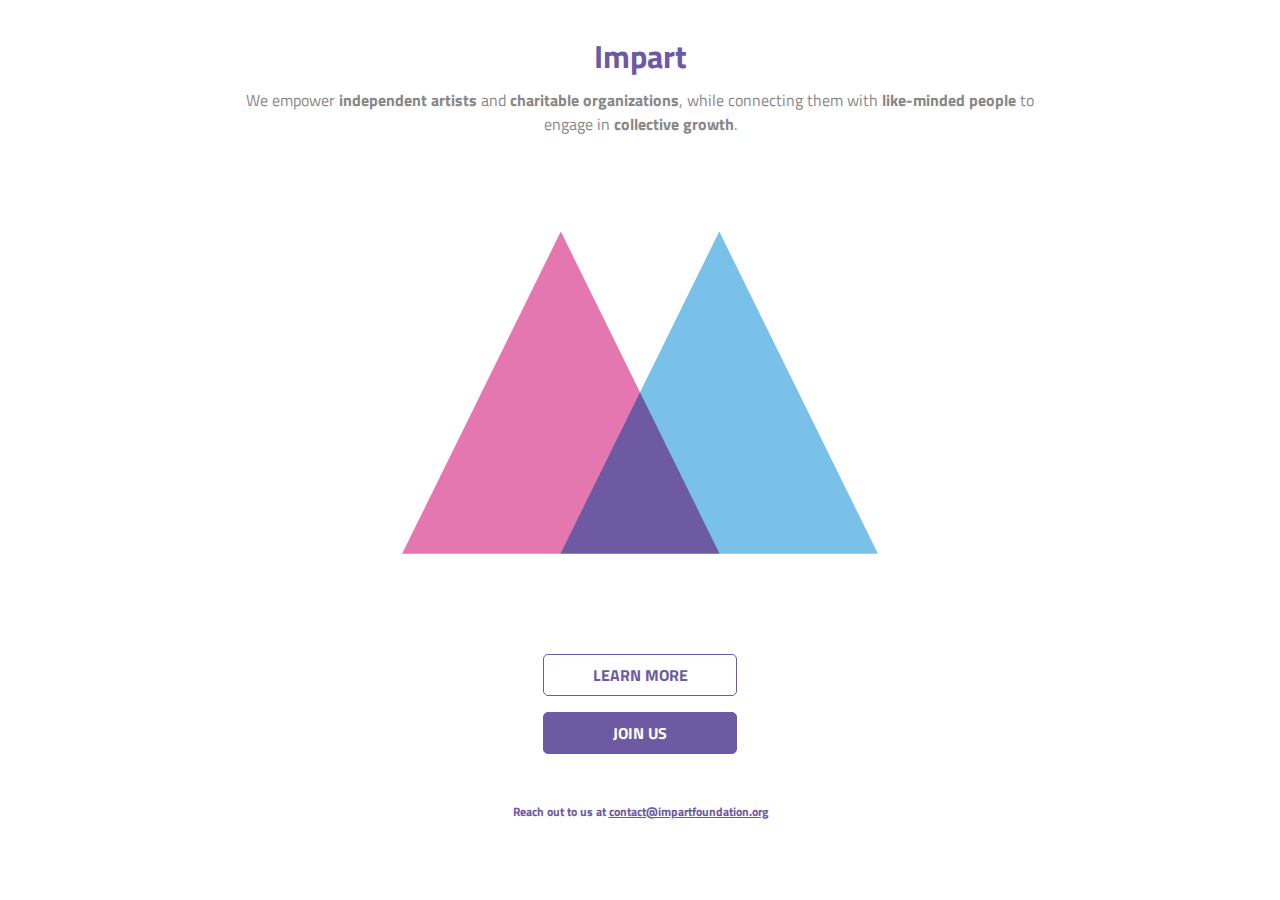
<file: index.html>
<!DOCTYPE html>
<html lang="en">
	<head>
		<meta charset="UTF-8" />
		<meta name="viewport" content="width=device-width, initial-scale=1.0" />
		<title>Impart</title>
		<link rel="preconnect" href="https://fonts.googleapis.com" />
		<link rel="preconnect" href="https://fonts.gstatic.com" crossorigin />
		<link
			href="https://fonts.googleapis.com/css2?family=Titillium+Web:wght@400;700&display=swap"
			rel="stylesheet"
		/>
		<link rel="stylesheet" href="index.css" />
		<link rel="icon" href="favicon.ico" type="image/x-icon" />
		<script src="script.js" type="text/javascript"></script>
	</head>
	<body>
		<div class="header">Impart</div>
		<div class="sub-header">
			We empower <b>independent artists</b> and <b>charitable organizations</b>,
			while connecting them with <b>like-minded people</b> to engage in
			<b>collective growth</b>.
		</div>
		<div class="logo-container">
			<img src="logo.png" alt="Company Logo" class="logo" />
		</div>
		<div class="about-button" onclick="learnMoreClicked()">Learn More</div>
		<div class="contact-button" onclick="joinUsClicked()">Join us</div>
		<div class="footer">
			Reach out to us at
			<a href="mailto:contact@impartfoundation.org" class="link"
				>contact@impartfoundation.org</a
			>
		</div>
	</body>
</html>
</file>
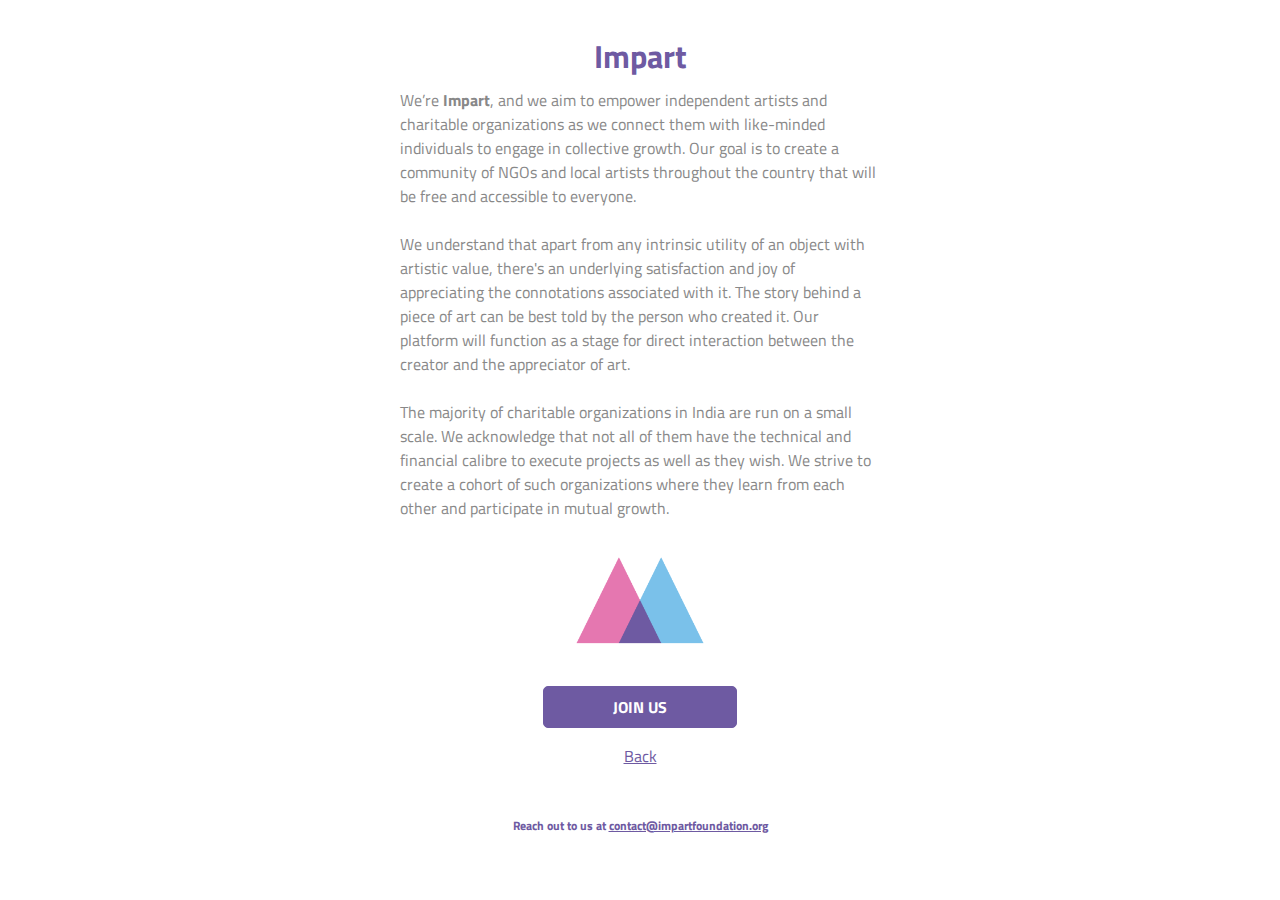
<file: about.html>
<!DOCTYPE html>
<html lang="en">
	<head>
		<meta charset="UTF-8" />
		<meta name="viewport" content="width=device-width, initial-scale=1.0" />
		<title>Impart</title>
		<link rel="preconnect" href="https://fonts.googleapis.com" />
		<link rel="preconnect" href="https://fonts.gstatic.com" crossorigin />
		<link
			href="https://fonts.googleapis.com/css2?family=Titillium+Web:wght@400;700&display=swap"
			rel="stylesheet"
		/>
		<link rel="stylesheet" href="index.css" />
		<link rel="icon" href="favicon.ico" type="image/x-icon" />
		<script src="script.js" type="text/javascript"></script>
	</head>
	<body>
		<div class="header">Impart</div>
		<div class="about-text">
			We’re <b>Impart</b>, and we aim to empower independent artists and charitable
			organizations as we connect them with like-minded individuals to engage in
			collective growth. Our goal is to create a community of NGOs and local
			artists throughout the country that will be free and accessible to
			everyone. </br></br>
			We understand that apart from any intrinsic utility of an object with artistic value,
			there's an underlying satisfaction and joy of appreciating the connotations associated with it.
			The story behind a piece of art can be best told by the person
			who created it. Our platform will function as a stage for direct
			interaction between the creator and the appreciator of art.
			
		</br></br>The majority of charitable organizations in India are run on a small scale. We
			acknowledge that not all of them have the technical and financial calibre
			to execute projects as well as they wish. We strive to create a cohort of
			such organizations where they learn from each other and participate in
			mutual growth.
		</div>
		<div class="logo-container">
			<img src="logo.png" alt="Company Logo" class="small-logo" />
		</div>
		<div class="contact-button" onclick="joinUsClicked()">Join us</div>
		<div class="back-button">
			<a href="index.html" class="link">Back</a>
		</div>
		<div class="footer">
			Reach out to us at
			<a href="mailto:contact@impartfoundation.org" class="link"
				>contact@impartfoundation.org</a
			>
		</div>
	</body>
</html>
</file>
<file: index.css>
body {
	font-family: "Titillium Web", sans-serif;
}

.header {
	margin-top: 1em;
	margin-left: auto;
	margin-right: auto;
	font-weight: 700;
	font-size: 2rem;
	text-align: center;
	color: #6e5aa2;
}

.sub-header {
	width: 70vw;
	max-width: 50em;
	margin-left: auto;
	margin-right: auto;
	font-weight: 400;
	font-size: 1rem;
	color: #888;
	margin-top: 0.5em;
	text-align: center;
}

.about-text {
	width: 70vw;
	max-width: 30em;
	margin-left: auto;
	margin-right: auto;
	font-weight: 400;
	font-size: 1rem;
	color: #888;
	margin-top: 0.5em;
	text-align: left;
}

.logo {
	width: 30em;
	max-width: 60vw;
	margin-top: 1em;
}

.logo-container {
	width: fit-content;
	margin-left: auto;
	margin-right: auto;
}

.small-logo {
	width: 10vw;
	min-width: 5em;
	margin-top: 1em;
}
.contact-button,
.about-button {
	width: fit-content;
	min-width: 12em;
	margin-left: auto;
	margin-right: auto;
	padding-top: 0.5em;
	padding-bottom: 0.5em;
	border: 1px solid #6e5aa2;
	border-radius: 5px;
	font-weight: 700;
	text-transform: uppercase;
	font-size: 1rem;
	color: #6e5aa2;
	transition-duration: 0.25s;
	text-align: center;
	margin-top: 1em;
}

.about-button:hover,
.about-button:active {
	background-color: #f3efff;
	box-shadow: 2px 2px 2px 1px rgba(0, 0, 0, 0.2);
	cursor: pointer;
	transition-duration: 0.25s;
}

.contact-button {
	color: white;
	background-color: #6e5aa2;
}

.contact-button:hover,
.contact-button:active {
	cursor: pointer;
	background-color: #60489e;
	box-shadow: 2px 2px 2px 1px rgba(0, 0, 0, 0.2);
	transition-duration: 0.25s;
}

.button-link {
	text-emphasis: none;
	text-decoration: none;
	color: inherit;
}

.footer {
	margin-top: 4em;
	width: fit-content;
	margin-left: auto;
	margin-right: auto;
	font-weight: 700;
	font-size: 0.75rem;
	color: #6e5aa2;
	margin-bottom: 1em;
}

.link {
	text-emphasis: none;
	text-decoration: underline;
	color: inherit;
}

.back-button {
	text-emphasis: none;
	text-decoration: none;
	color: #6e5aa2;
	text-align: center;
	margin-top: 1em;
}

.back-button:hover,
.back-button:active {
	text-emphasis: none;
	text-decoration: none;
	color: #6e5aa2;
	text-align: center;
	margin-top: 1em;
}

@media only screen and (max-width: 768px) {
	/* For mobile phones: */
	.about-text {
		width: 90vw;
		text-align: center;
	}
}
</file>
